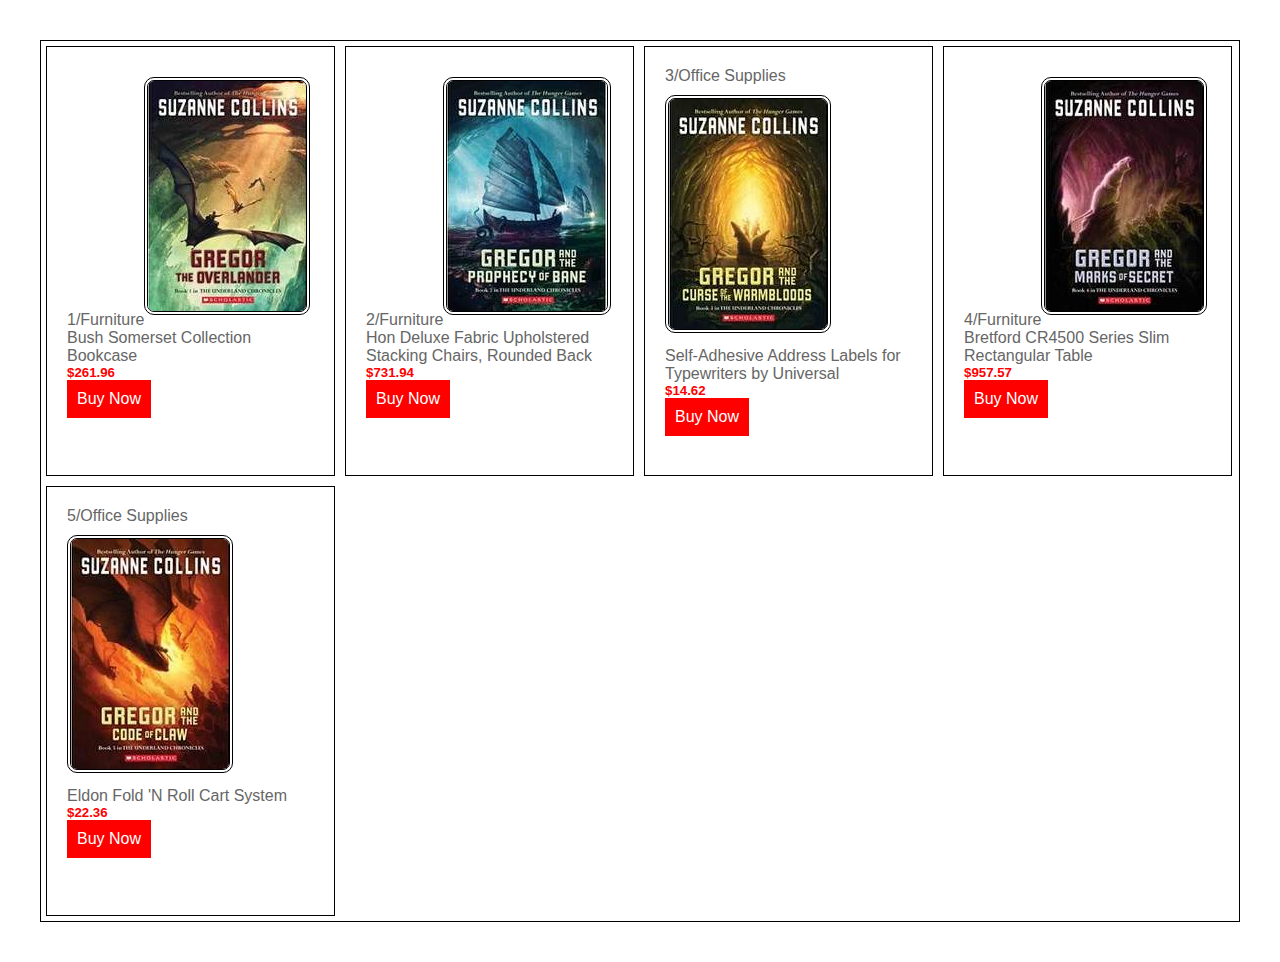
<file: index.html>
<!doctype html>
<html>
<head>
	<meta http-equiv="X-UA-Compatible" content="IE=edge">
	<meta name="viewport" content="width=device-width, initial-scale=1">
	<title>Document</title>
	<style>
		* {
			font-family: helvetica;
			padding: 0;
			margin: 0;
			color: #666;
			box-sizing: border-box;
		}

		#container {
			max-width: 1200px;
			margin: 40px auto;
			border: 1px solid #000;
		}

		.prod {
			width: 289px;
			border: 1px solid #000;
			margin: 5px;
			display: inline-block;
			vertical-align: top;
			padding: 20px;
			height: 430px;
		}

		.prod img {
			max-width: 100%;
			border: 4px double #000;
			border-radius: 10px;
			margin: 10px 0px;
		}

		.prod h5 {
			color: #F00;
		}

		.btn {
			display: inline-block;
			background-color: #f00;
			color: #fff;
			text-decoration: none;
			padding: 10px;
		}
	</style>
</head>
<body>
	<div id="container">
	<!--	<div class="prod">
			<h6>1 / Furniture</h6>
			<img src="http://media.cymaxstores.com/Images/5/436110-SM2.jpg">
			<p>Bush Somerset Collection Bookcase</p>
			<h5>$261.96</h5>
			<p><a href="proddetail.html#1" class="btn">Buy Now</a></p>
		</div>-->
	</div>

	<script src="https://ajax.googleapis.com/ajax/libs/jquery/3.3.1/jquery.min.js"></script>
	<script>
        
    //products is an array, id/category/product/price/image are keys
		products = [
			{
				"id": 1,
				"category": "Furniture",
				"product": "Bush Somerset Collection Bookcase",
				"price": 261.96,
				"image": "img/gregor_1_cover-210-exprev.jpg"
			},
			{
				"id": 2,
				"category": "Furniture",
				"product": "Hon Deluxe Fabric Upholstered Stacking Chairs, Rounded Back",
				"price": 731.94,
				"image": "img/gregor_2_cover-210-exprev.jpg"
			},
			{
				"id": 3,
				"category": "Office Supplies",
				"product": "Self-Adhesive Address Labels for Typewriters by Universal",
				"price": 14.62,
				"image": "img/gregor3_cover-210-exprev.jpg"
			},
			{
				"id": 4,
				"category": "Furniture",
				"product": "Bretford CR4500 Series Slim Rectangular Table",
				"price": 957.57,
				"image": "img/gregor_4_cover-210rev.jpg"
			},
			{
				"id": 5,
				"category": "Office Supplies",
				"product": "Eldon Fold 'N Roll Cart System",
				"price": 22.36,
				"image": "img/gregor_5_cover-210rev.jpg"
			}
		];
        
     
        for (var i = 0; i<products.length; ++i){
            console.log(i);
            console.log(products[i]);
            document.getElementById("container").innerHTML+='<div class="prod col-md-4"<h6>'+products[i].id+'/'+products[i].category+'</h6><img src="'+products[i].image+'"><p>'+products[i].product+'</p><h5>$'+products[i].price+'</h5><p><a href="proddetail.html#1" class="btn">Buy Now</a></p></div>';
        }
        
        /*	<div id="container">
	<!--	<div class="prod">
			<h6>1 / Furniture</h6>
			<img src="http://media.cymaxstores.com/Images/5/436110-SM2.jpg">
			<p>Bush Somerset Collection Bookcase</p>
			<h5>$261.96</h5>
			<p><a href="proddetail.html#1" class="btn">Buy Now</a></p>
		</div>-->
	</div>*/
        
        //instead of " and ' use below 
        //<h6>${products[i].id} / ${products[i].category}
        
        //if you have ; or line break they count as separate statements, so in inner HTML you should not have line breaks
        
        //in console log, call products and you will see array, products[0], products[2] etc, products[2].id, products[2]category
        
        //document.getElementById('container'), document.getElementById('container').innerHTML to get html from container ID
        
    //if you set document.getElementById('container').innerHTML = "hello", you will just get hello. The += appends to the inner HTML
        
        /*alternative: in for in loop if data set is array, 
        for (i in products){
            console.log(i);
            console.log(products[i]);
        }
        
        // here you can filter by Office Supplies but you can also use > for price for example:
        
           for (var i = 0; i<products.length; ++i){
            console.log(i);
            console.log(products[i]);
            if(products[i].category=="Office Supplies"){
            document.getElementById("container").innerHTML+='<div class="prod"<h6>'+products[i].id+'/'+products[i].category+'</h6><img src="'+products[i].image+'"><p>'+products[i].product+'</p><h5>$'+products[i].price+'</h5><p><a href="proddetail.html#1" class="btn">Buy Now</a></p></div>';
            }
        }
        */
    
	</script>
</body>
</html>
</file>
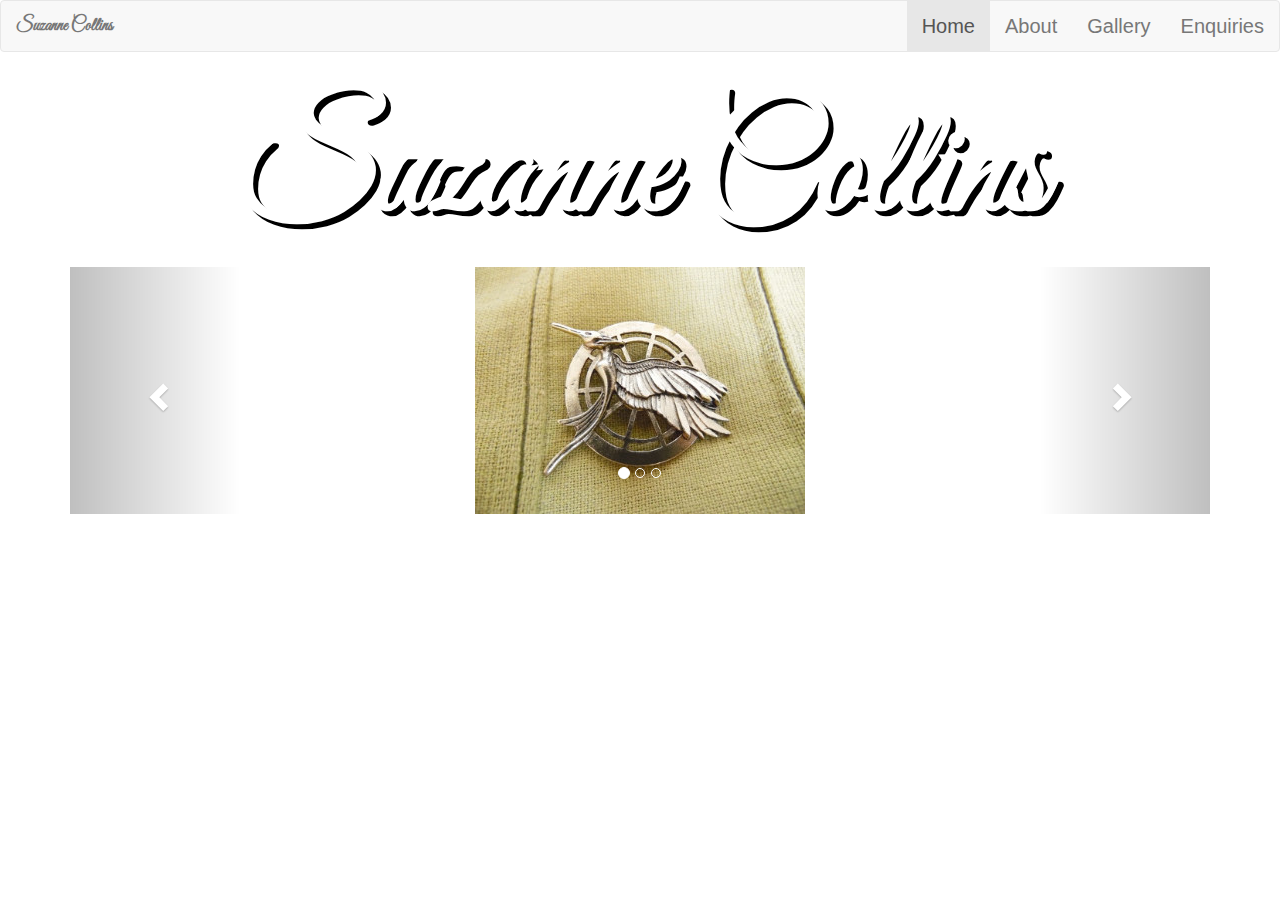
<file: gallery.html>
<!DOCTYPE html>
<html>

<head>
	<title>Suzanne Collins</title>
	<meta name="viewport" content="width=device-width, initial-scale=1, maximum-scale=1, user-scalable=no">
	<link rel="stylesheet" href="css/normalize.css">
	<link rel="stylesheet" href="css/bootstrap.min.css">
	<!--Some custom CSS for reference only-->
    <link rel="stylesheet" href="css/style.css">
    
	<style type="text/css">
		.carousel-inner>.item>img {
			margin: 0px auto;
		}
	</style>
    
    <link href="https://fonts.googleapis.com/css?family=Courgette|Great+Vibes|Marck+Script" rel="stylesheet">
</head>

<body>



	<!--mobile friendly hamburger menu-->
	<nav class="navbar navbar-default affix-top">
        <div class="navbar-header">
			<button type="button" class="navbar-toggle collapsed" data-toggle="collapse" data-target="#navbar-collapse" aria-expanded="false">
				<span class="glyphicon glyphicon-menu-hamburger"></span>
			</button>
            <a class="navbar-brand" href="#">Suzanne Collins</a>
        </div>
        <div class="collapse navbar-collapse" id="navbar-collapse">
			<ul class="nav navbar-nav navbar-right">
				<li class="active"><a href="index.html">Home</a></li>
				<li><a href="#">About</a></li>
				<li><a href="gallery.html">Gallery</a></li>
                <li><a href="#">Enquiries</a></li>
			</ul>
		</div>
    </nav>



	<!--carousel-->
	<div class="container">
        <h1>Suzanne Collins</h1>
		<div id="carousel-example-generic" class="carousel slide" data-ride="carousel">
			<!-- indicators -->
			<ol class="carousel-indicators">
				<li data-target="#carousel-example-generic" data-slide-to="0" class="active"></li>
				<li data-target="#carousel-example-generic" data-slide-to="1"></li>
				<li data-target="#carousel-example-generic" data-slide-to="2"></li>
			</ol>
			<!-- wrapper for slides -->
			<div class="carousel-inner" role="listbox">
				<!--slide 1-->
				<div class="item active">
					<img src="img/gallery_the-hunger-games-811955_330.jpg">
					<!--<div class="carousel-caption">
						<p>Luthur</p>
					</div>-->
				</div>
				<!--slide 2-->
				<div class="item">
					<img src="img/gallery_rat_and_me-330.jpg">
					<!--<div class="carousel-caption">
						<p>Sherlock</p>
					</div>-->
				</div>
				<!--slide 3-->
				<div class="item">
					<img src="img/gallery_central_park_ii-330-exp.jpg">
					<!--<div class="carousel-caption">
						<p>Penny Dreadful</p>
					</div>-->
				</div>
			</div>
			<!-- controls -->
			<a class="left carousel-control" href="#carousel-example-generic" role="button" data-slide="prev">
				<span class="glyphicon glyphicon-chevron-left" aria-hidden="true"></span>
				<span class="sr-only">Previous</span>
			</a>
			<a class="right carousel-control" href="#carousel-example-generic" role="button" data-slide="next">
				<span class="glyphicon glyphicon-chevron-right" aria-hidden="true"></span>
				<span class="sr-only">Next</span>
			</a>
		</div>
	</div>


	<script src="js/jquery.min.js"></script>
	<script src="js/bootstrap.min.js"></script>
</body>
</html>
</file>
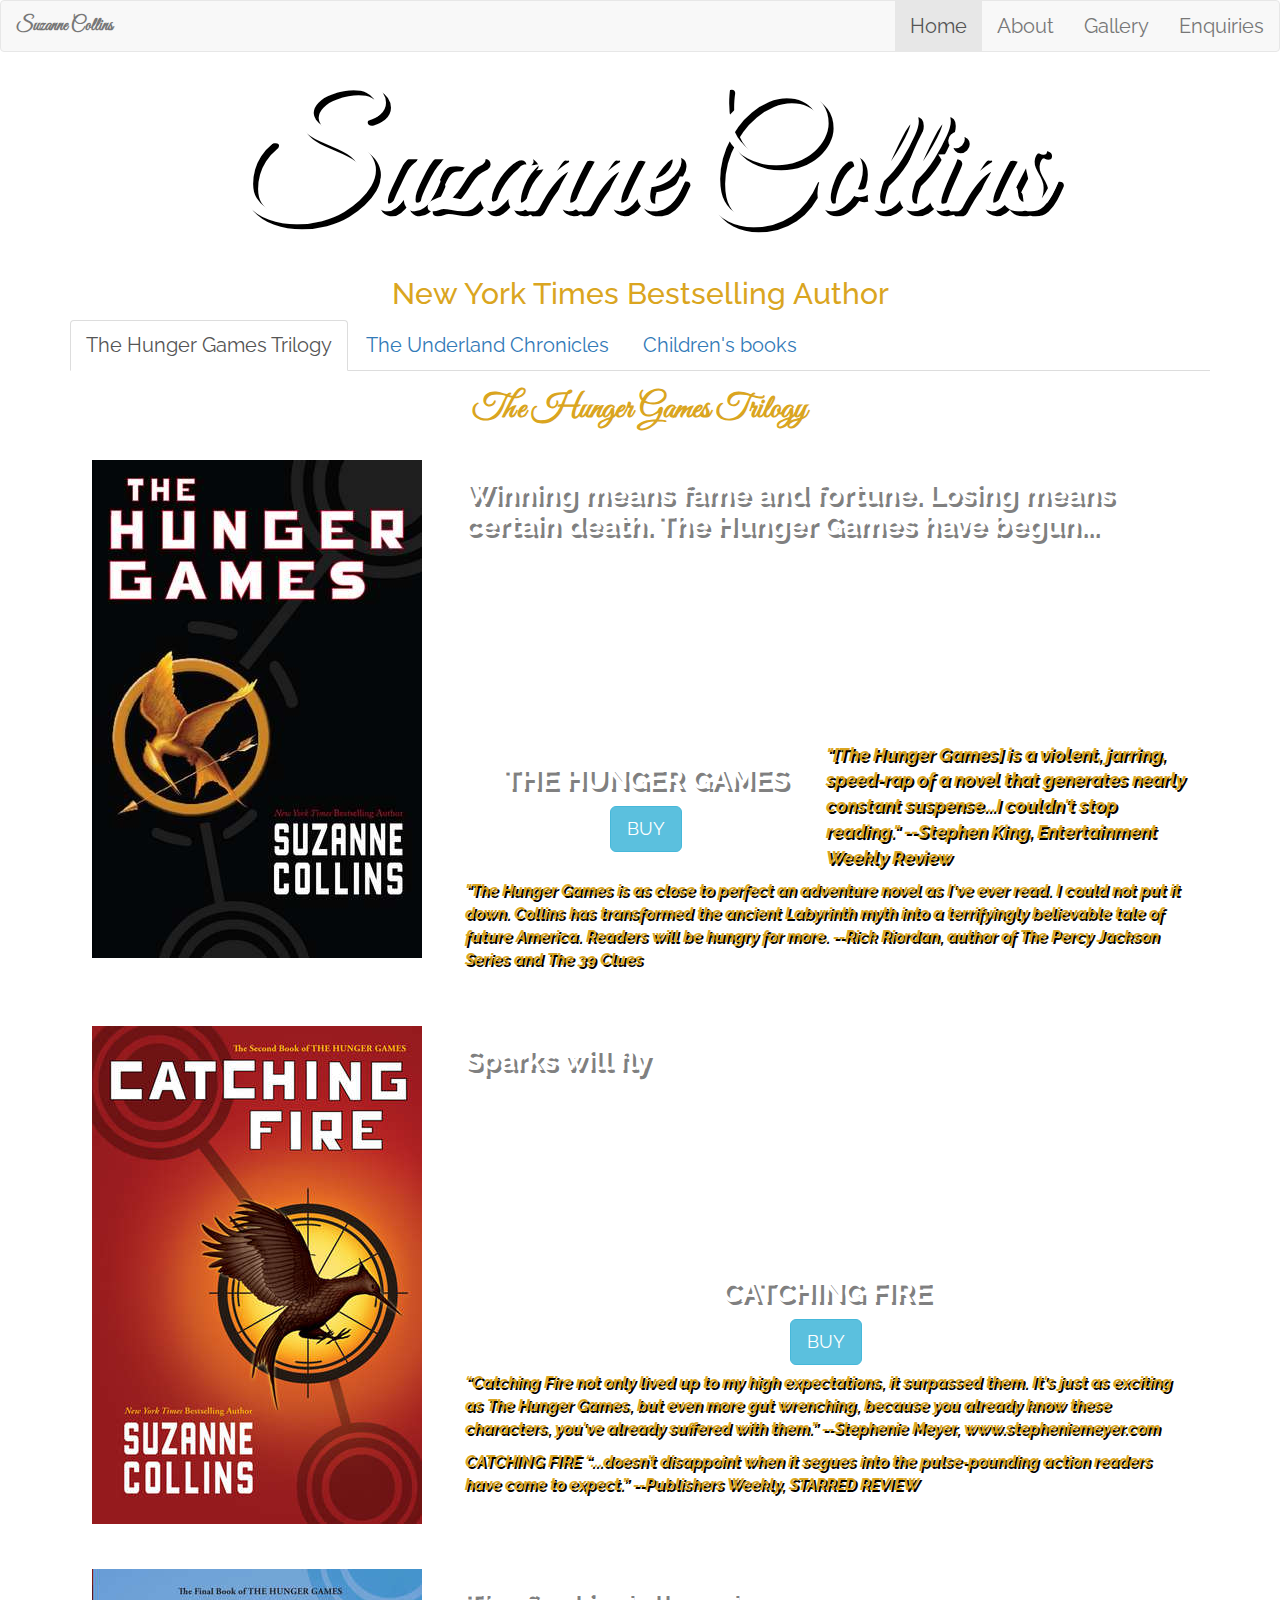
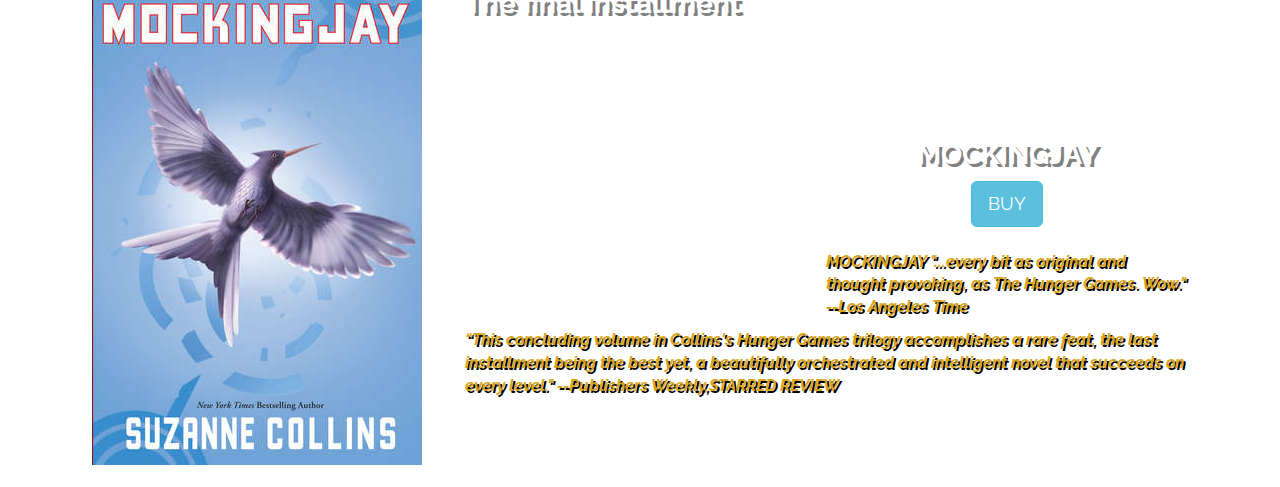
<file: indextocopy.html>
<!DOCTYPE html>
<html>
<head>
	<title>Suzanne Collins</title>

	<!--Required metatag and stylesheet-->
	<meta name="viewport" content="width=device-width, initial-scale=1, maximum-scale=1, user-scalable=no">
	<link rel="stylesheet" href="css/normalize.css">
	<link rel="stylesheet" href="css/bootstrap.min.css">

	<!--Custom styles here-->
	<link rel="stylesheet" href="css/style.css">
    
    <link href="https://fonts.googleapis.com/css?family=Raleway:780" rel="stylesheet">
    <link href="https://fonts.googleapis.com/css?family=Courgette|Marck+Script" rel="stylesheet">
    <link href="https://fonts.googleapis.com/css?family=Courgette|Great+Vibes|Marck+Script" rel="stylesheet">
   <link rel="stylesheet" href="https://cdnjs.cloudflare.com/ajax/libs/font-awesome/4.7.0/css/font-awesome.min.css">
</head>
<body>
	<!--Your HTML here-->
    <nav class="navbar navbar-default affix-top">
        <div class="navbar-header">
			<button type="button" class="navbar-toggle collapsed" data-toggle="collapse" data-target="#navbar-collapse" aria-expanded="false">
				<span class="glyphicon glyphicon-menu-hamburger"></span>
			</button>
            <a class="navbar-brand" href="#">Suzanne Collins</a>
        </div>
        <div class="collapse navbar-collapse" id="navbar-collapse">
			<ul class="nav navbar-nav navbar-right">
				<li class="active"><a href="index.html">Home</a></li>
				<li><a href="#">About</a></li>
				<li><a href="gallery.html">Gallery</a></li>
                <li><a href="#">Enquiries</a></li>
			</ul>
		</div>
    </nav>
   
    <div class="container"> 
        <h1>Suzanne Collins</h1>
        <h2>New York Times Bestselling Author</h2>

		<!--tabs-->
		<!--tabs navigation-->
		<ul class="nav nav-tabs">
            <li class="active"><a data-toggle="tab" href="#home">The Hunger Games Trilogy</a></li>
			<li><a data-toggle="tab" href="#menu2">The Underland Chronicles</a></li>
			<li><a data-toggle="tab" href="#menu3">Children's books</a></li>
		</ul>
        
		<!--tabs content-->
		<div class="col-md-12 tab-content">
			<div id="home" class="tab-pane fade in active">
                <h2>The Hunger Games Trilogy</h2>
                
                <div class="row">
                    <div class="col-md-4">
				        <img src="img/hg-jacket-330.jpg">
                    </div>
                    <div class="col-md-8">
                        <h3>Winning means fame and fortune. Losing means certain death. The Hunger Games have begun...</h3>
                        <p>Katniss is a 16-year-old girl living with her mother and younger sister in the poorest district of Panem, the remains of what used be North America. Long ago the districts waged war on the Capitol and were defeated. As part of the surrender terms, each district agreed to send one boy and one girl to appear in an annual televised event called, "The Hunger Games." The terrain, rules, and level of audience participation may change but one thing is constant: kill or be killed. When her sister is chosen by lottery, Katniss steps up to go in her place.(Scholastic Press, 2008)</p>
                        <div class="hungergamesdescription">
                            <div class="hungergamesdescriptiona">
                        <div class="row text-center">
                            <h3>THE HUNGER GAMES</h3>
                            <!--modal popup-->
                            <!--button to trigger modal-->
			                 <button type="button" class="btn btn-info btn-lg" data-toggle="modal" data-target="#myModal">BUY</button>
                            <!--modal container -->
                            <div class="modal fade" id="myModal" role="dialog">
				                <div class="modal-dialog">
                                <!-- modal content-->
                                <div class="modal-content">
                                    <!-- modal header-->
                                    <div class="modal-header">
                                        <button type="button" class="close" data-dismiss="modal">&times;</button>
                                        <h4 class="modal-title">Buy from</h4>
                                    </div>
                                    <!-- modal body-->
                                    <div class="modal-body">
                                        <a href="http://www.amazon.com"><button style="font-size:24px"><i class="fa fa-amazon"></i></button></a>
                                        <br>
                                        <br>
                                        <br>
                                        <a href="https://www.scholastic.com">Scholastic,Inc.</a>
                                        <br>
                                        <br>
                                        <br>
                                        <a href="https://www.barnesandnoble.com/">Barnes & Noble</a>
                                     </div>
                                     <!-- modal footer-->
                                     <div class="modal-footer">
                                        <button type="button" class="btn btn-default" data-dismiss="modal">Close</button>
                                     </div>
					               </div>
				                </div>
			                 </div>
		                  </div>
                            </div>
                            <div class="hungergamesdescriptionb">
                                <p>"[The Hunger Games] is a violent, jarring, speed-rap of a novel that generates nearly constant suspense...I couldn't stop reading."
                                --Stephen King, Entertainment Weekly Review</p>
                            </div>
                        </div>
                        <div class="hungergamesreviews">
                            <p>"The Hunger Games is as close to perfect an adventure novel as I've ever read. I could not put it down. Collins has transformed the ancient Labyrinth myth into a terrifyingly believable tale of future America. Readers will be hungry for more.
                            --Rick Riordan, author of The Percy Jackson Series and The 39 Clues</p>
                        </div>
                    </div>
                </div>
                
                <div class="row">
                    <div class="col-md-4">
				        <img src="img/catching_fire_c-330.jpg">
                    </div>
                    <div class="col-md-8">
                        <h3>Sparks will fly</h3>
                        <p>Much to her shock, Katniss has fueled an unrest she's afraid she cannot stop. And what scares her more is that she's not entirely convinced she should try. As time draws near for Katniss and Peeta to visit the districts on the Capitol's cruel Victory Tour, the stakes are higher than ever. If they can't prove, without a shadow of a doubt, that they are lost in their love for each other, the consequences will be horrifying.(Scholastic Press, 2009)</p>
                        <div class="row text-center">
                            <h3>CATCHING FIRE</h3>
                            <!--modal popup-->
                            <!--button to trigger modal-->
			                 <button type="button" class="btn btn-info btn-lg" data-toggle="modal" data-target="#myModal">BUY</button>
                            <!--modal container -->
                            <div class="modal fade" id="myModal" role="dialog">
				                <div class="modal-dialog">
                                <!-- modal content-->
                                <div class="modal-content">
                                    <!-- modal header-->
                                    <div class="modal-header">
                                        <button type="button" class="close" data-dismiss="modal">&times;</button>
                                        <h4 class="modal-title">Buy from</h4>
                                    </div>
                                    <!-- modal body-->
                                    <div class="modal-body">
				                        <a href="http://www.amazon.com"><button style="font-size:24px"><i class="fa fa-amazon"></i></button></a>>
                                        <br>
                                        <br>
                                        <br>
                                        <a href="https://www.scholastic.com">Scholastic,Inc.</a>
                                        <br>
                                        <br>
                                        <br>
                                        <a href="https://www.barnesandnoble.com/">Barnes & Noble</a>
                                     </div>
                                     <!-- modal footer-->
                                     <div class="modal-footer">
                                        <button type="button" class="btn btn-default" data-dismiss="modal">Close</button>
                                     </div>
					               </div>
				                </div>
			                 </div>
		                  </div>
                        <div class="catchingfirereviews">
                            <p>“Catching Fire not only lived up to my high expectations, it surpassed them. It's just as exciting as The Hunger Games, but even more gut wrenching, because you already know these characters, you've already suffered with them.”
                            --Stephenie Meyer, www.stepheniemeyer.com</p>
                            <p>CATCHING FIRE “...doesn’t disappoint when it segues into the pulse-pounding action readers have come to expect.”
                            --Publishers Weekly, STARRED REVIEW</p>
                        </div>
                    </div>
                </div>
                
                <div class="row">
                    <div class="col-md-4">
				        <img src="img/mockingjaycover-330.jpg">
                    </div>
                    <div class="col-md-8">
                        <h3>The final installment</h3>
                        <p>Katniss Everdeen, girl on fire, has survived, even though her home has been destroyed. There are rebels. There are new leaders. A revolution is unfolding.(Scholastic Press, 2010)</p>
                            <div class="mockingjaydescription">
                                <div class="mockingjaydescriptiona">
                                    <ul>
                                        <li>#1 USA Today Bestseller</li>
                                        <li>#1 New York Times Bestseller</li>
                                        <li>#1 Wall Street Journal Bestseller</li> 
                                        <li>#1 Publishers Weekly Bestseller</li>
                                        <li>A New York Times Notable Children's Book of 2010</li>
                                        <li>A New York Times Book Review Editors' Choice</li>
                                        <li>A 2010 Booklist Editors' Choice</li>
                                        <li>A 2010 Kirkus Best Book of the Year</li>
                                        <li>A Publishers Weekly Best Book of 2010</li>
                                        <li>An NPR Best Book of 2010</li>
                                    </ul>
                                </div>
                                
                                <div class="mockingjaydescriptionb">
                                    
                            <div class="row text-center">
                                <h3>MOCKINGJAY</h3>
                            <!--modal popup-->
                            <!--button to trigger modal-->
			                 <button type="button" class="btn btn-info btn-lg" data-toggle="modal" data-target="#myModal">BUY</button>
                            <!--modal container -->
                            <div class="modal fade" id="myModal" role="dialog">
				                <div class="modal-dialog">
                                <!-- modal content-->
                                <div class="modal-content">
                                    <!-- modal header-->
                                    <div class="modal-header">
                                        <button type="button" class="close" data-dismiss="modal">&times;</button>
                                        <h4 class="modal-title">Buy from</h4>
                                    </div>
                                    <!-- modal body-->
                                    <div class="modal-body">
				                        <a href="http://www.amazon.com"><button style="font-size:24px"><i class="fa fa-amazon"></i></button></a>
                                        <br>
                                        <br>
                                        <br>
                                        <a href="https://www.scholastic.com">Scholastic,Inc.</a>
                                        <br>
                                        <br>
                                        <br>
                                        <a href="https://www.barnesandnoble.com/">Barnes & Noble</a>
                                     </div>
                                     <!-- modal footer-->
                                     <div class="modal-footer">
                                        <button type="button" class="btn btn-default" data-dismiss="modal">Close</button>
                                     </div>
					               </div>
				                </div>
			                 </div>
		                  </div>
                                    <br>
                                    <p>MOCKINGJAY "...every bit as original and thought provoking, as The Hunger Games. Wow."
                                    --Los Angeles Time</p>
                                </div>
                            </div>
 
                            <div class="mockingjayreviews">
                                <p>“This concluding volume in Collins's Hunger Games trilogy accomplishes a rare feat, the last installment being the best yet, a beautifully orchestrated and intelligent novel that succeeds on every level."
                                --Publishers Weekly,STARRED REVIEW</p>        
                            </div>  
                        </div>
                </div>
            </div>
		
                <div id="menu2" class="tab-pane fade">
			         <h2>The Underland Chronicles</h2>
                    <div class="row">
                    <div class="col-md-3">
				        <img src="img/gregor_1_cover-210-exprev.jpg">
                    </div>
                    <div class="col-md-9">
                        <h3>Travel to the Underland with Gregor.</h3>
                        <p>Meet Gregor, a kid from New York City, who falls out of his laundry room into a fantastical subterranean world called the Underland. Accompanied by his toddler sister, Boots, he encounters giant talking creatures-- cockroaches, bats, spiders and rats--and an unusual society of humans. And they’re all expecting him...(Scholastic Press, 2003)</p>
                        <div class="row text-center">
                            <h3>GREGOR THE OVERLANDER</h3>
                            <!--modal popup-->
                            <!--button to trigger modal-->
			                 <button type="button" class="btn btn-info btn-lg" data-toggle="modal" data-target="#myModal">BUY</button>
                            <!--modal container -->
                            <div class="modal fade" id="myModal" role="dialog">
				                <div class="modal-dialog">
                                <!-- modal content-->
                                <div class="modal-content">
                                    <!-- modal header-->
                                    <div class="modal-header">
                                        <button type="button" class="close" data-dismiss="modal">&times;</button>
                                        <h4 class="modal-title">Buy from</h4>
                                    </div>
                                    <!-- modal body-->
                                    <div class="modal-body">
				                        <a href="http://www.amazon.com"><button style="font-size:24px"><i class="fa fa-amazon"></i></button></a>
                                        <br>
                                        <br>
                                        <br>
                                        <a href="https://www.scholastic.com">Scholastic,Inc.</a>
                                        <br>
                                        <br>
                                        <br>
                                        <a href="https://www.barnesandnoble.com/">Barnes & Noble</a>
                                     </div>
                                     <!-- modal footer-->
                                     <div class="modal-footer">
                                        <button type="button" class="btn btn-default" data-dismiss="modal">Close</button>
                                     </div>
					               </div>
				                </div>
			                 </div>
		                  </div>
                        <br>
                        <div class="underlandreviews">
                            <p>GREGOR THE OVERLANDER“...readers will likely find [the Underland] to be a fantastically engaging place.”
                            --Publishers Weekly, STARRED REVIEW</p>
                        </div>
                    </div>
                </div>
            </div>

				<!--
                <img src="img/gregor_2_cover-210-exprev.jpg">
                <p>When giant roaches kidnap Boots and spirit her back to the Underland, Gregor follows to retrieve her. Soon he discovers that they are both implicated in “The Prophecy of Bane,” which warns of the dangers of a terrifying white rat. Guess whose job it is to destroy it? (Scholastic Press, 2004)</p>
                
                <img src="img/gregor3_cover-210-exprev.jpg">
                <p>Gregor and Boots must return to the Underland to help find a cure for a deadly plague called the Curse of the Warmbloods. Gregor is desperate to succeed because, along with several of his Underland friends, a member of his own family is stricken. (Scholastic Press, 2005)</p>
                
                <img src="img/gregor_4_cover-210rev.jpg">
                <p>Gregor sets out to solve a mystery involving the Underland mice and ends up discovering a terrible secret. This book leads right into the fifth and final book of the series, "Gregor and the Code of Claw."(Scholastic Press, 2006)</p>
                
                <img src="img/gregor_5_cover-210rev.jpg">
                <p>Everyone in the Underland has been taking great pains to keep The Prophecy of Time from Gregor. Gregor knows it must say something awful but he never imagined just how awful: It calls for the warrior's death. Now, with an army of rats approaching, and his mom and sister still in Regalia, Gregor the warrior must gather up his courage to help defend Regalia and get his family home safely. The entire existence of the Underland is in Gregor's hands, and time is running out. There is a code to be cracked, a mysterious new princess, Gregor's burgeoning dark side, and a war to end all wars.(Scholastic Press, 2007)</p>-->
			
                <div id="menu3" class="tab-pane fade">
				    <h2>Children's books</h2>
                    <div class="row">
                    <div class="col-md-3">
				        <img src="img/yotj_cover-330.jpg">
                    </div>
                    <div class="col-md-9">
                        <h3>An autobiographical picture book!</h3>
                        <p>When Suzy's father is called to war in a faraway jungle, she struggles to deal with his absence.(Scholastic Press, 2013)</p>
                        <div class="yearjungledescription">
                            <div class="yearjungledescriptiona">
                                <p>"Important and necessary."
                                --Kirkus Reviews, STARRED REVIEW</p>
                            </div>
                            <div class="yearjungledescriptionb">
                        <div class="row text-center">
                            <h3>YEAR OF THE JUNGLE</h3>
                            <!--modal popup-->
                            <!--button to trigger modal-->
			                 <button type="button" class="btn btn-info btn-lg" data-toggle="modal" data-target="#myModal">BUY</button>
                            <!--modal container -->
                            <div class="modal fade" id="myModal" role="dialog">
				                <div class="modal-dialog">
                                <!-- modal content-->
                                <div class="modal-content">
                                    <!-- modal header-->
                                    <div class="modal-header">
                                        <button type="button" class="close" data-dismiss="modal">&times;</button>
                                        <h4 class="modal-title">Buy from</h4>
                                    </div>
                                    <!-- modal body-->
                                    <div class="modal-body">
				                        <a href="http://www.amazon.com"><button style="font-size:24px"><i class="fa fa-amazon"></i></button></a>
                                        <br>
                                        <br>
                                        <br>
                                        <a href="https://www.scholastic.com">Scholastic,Inc.</a>
                                        <br>
                                        <br>
                                        <br>
                                        <a href="https://www.barnesandnoble.com/">Barnes & Noble</a>
                                     </div>
                                     <!-- modal footer-->
                                     <div class="modal-footer">
                                        <button type="button" class="btn btn-default" data-dismiss="modal">Close</button>
                                     </div>
					               </div>
				                </div>
			                 </div>
		                  </div>
                            </div>

                        </div>
                    </div>
                </div>
            </div>
            
        </div>
    </div>

	

	<!--Required scripts-->
	<script src="js/jquery.min.js"></script>
	<script src="js/bootstrap.min.js"></script>

	<!--Custom script here-->
	<script></script>
</body>

</html>
</file>
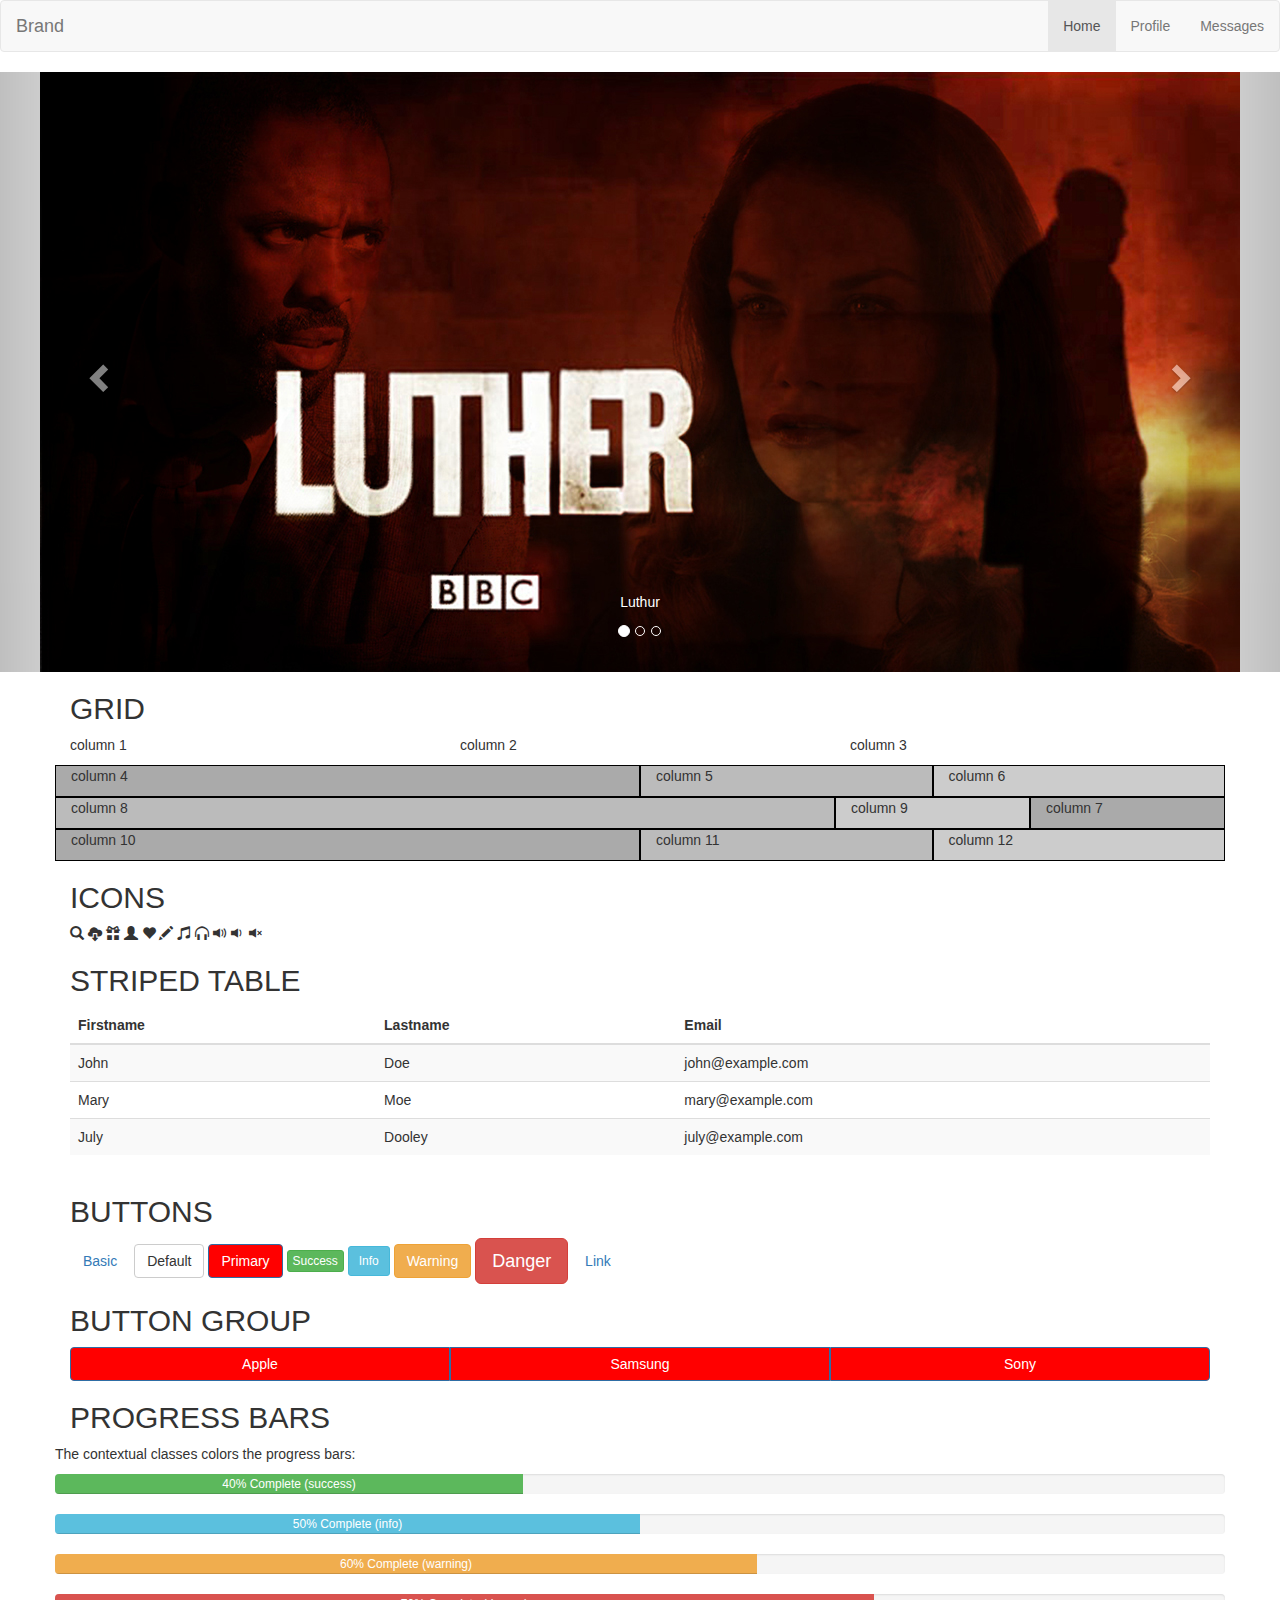
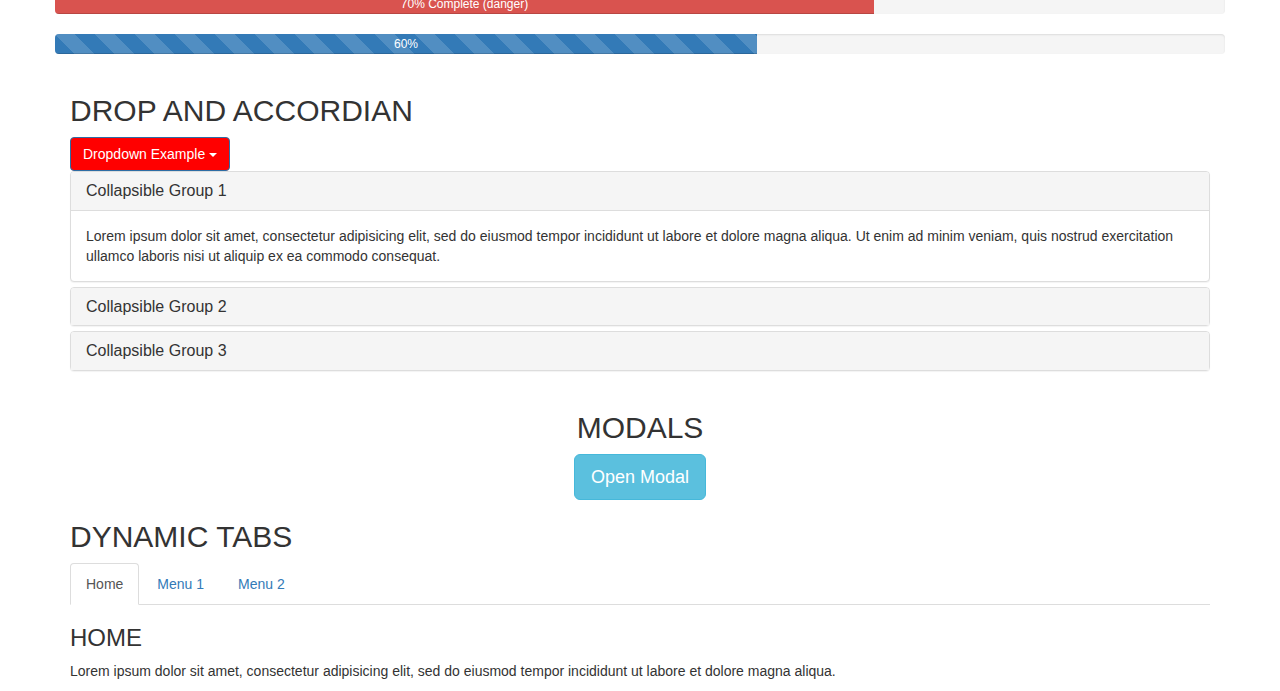
<file: reference.html>
<!DOCTYPE html>
<html>

<head>
	<title>bootstrap reference</title>
	<meta name="viewport" content="width=device-width, initial-scale=1, maximum-scale=1, user-scalable=no">
	<link rel="stylesheet" href="css/normalize.css">
	<link rel="stylesheet" href="css/bootstrap.min.css">
	<!--Some custom CSS for reference only-->
	<style type="text/css">
		.cola, .colb, .colc{
			border: 1px #000 solid;
		}

		.cola {
			background: #aaa;
		}

		.colb {
			background: #bbb;
		}

		.colc {
			background: #ccc;
		}

		.carousel-inner>.item>img {
			margin: 0px auto;
		}

		.cola p, .colb p, .colc p{
			color:#333;
		}
		
		.btn-primary{
			background-color: #f00;
		}

		@media screen and (max-width: 900px) {
			.cola p, .colb p, .colc p{
				color: #fff;
			}
		}
	</style>
</head>

<body>



	<!--mobile friendly hamburger menu-->
	<nav class="navbar navbar-default affix-top">
		<div class="navbar-header">
			<button type="button" class="navbar-toggle collapsed" data-toggle="collapse" data-target="#navbar-collapse" aria-expanded="false">
				<span class="glyphicon glyphicon-menu-hamburger"></span>
			</button>
			<a class="navbar-brand" href="#">Brand</a>
		</div>
		<div class="collapse navbar-collapse" id="navbar-collapse">
			<ul class="nav navbar-nav navbar-right">
				<li class="active"><a href="#">Home</a></li>
				<li><a href="#">Profile</a></li>
				<li><a href="#">Messages</a></li>
			</ul>
		</div>
	</nav>



	<!--carousel-->
	<div class="fluid-container">
		<div id="carousel-example-generic" class="carousel slide" data-ride="carousel">
			<!-- indicators -->
			<ol class="carousel-indicators">
				<li data-target="#carousel-example-generic" data-slide-to="0" class="active"></li>
				<li data-target="#carousel-example-generic" data-slide-to="1"></li>
				<li data-target="#carousel-example-generic" data-slide-to="2"></li>
			</ol>
			<!-- wrapper for slides -->
			<div class="carousel-inner" role="listbox">
				<!--slide 1-->
				<div class="item active">
					<img src="img/wall1.jpg">
					<div class="carousel-caption">
						<p>Luthur</p>
					</div>
				</div>
				<!--slide 2-->
				<div class="item">
					<img src="img/wall2.jpg">
					<div class="carousel-caption">
						<p>Sherlock</p>
					</div>
				</div>
				<!--slide 3-->
				<div class="item">
					<img src="img/wall3.jpg">
					<div class="carousel-caption">
						<p>Penny Dreadful</p>
					</div>
				</div>
			</div>
			<!-- controls -->
			<a class="left carousel-control" href="#carousel-example-generic" role="button" data-slide="prev">
				<span class="glyphicon glyphicon-chevron-left" aria-hidden="true"></span>
				<span class="sr-only">Previous</span>
			</a>
			<a class="right carousel-control" href="#carousel-example-generic" role="button" data-slide="next">
				<span class="glyphicon glyphicon-chevron-right" aria-hidden="true"></span>
				<span class="sr-only">Next</span>
			</a>
		</div>
	</div>



	<!--Grid-->
	<!--start with container-->
	<div class="container">
		<h2 class="text-uppercase">Grid</h2>
		<!--then a row-->
		<div class="row">
			<!--then columns-->
			<div class="col-xs-4">
				<p>column 1</p>
			</div>
			<div class="col-xs-4">
				<p>column 2</p>
			</div>
			<div class="col-xs-4">
				<p>column 3</p>
			</div>
		</div>
	</div>
	<!--Another Example Grid-->
	<div class="container">
		<div class="row">
			<div class="col-md-6 cola">
				<p>column 4</p>
			</div>
			<div class="col-md-3 colb">
				<p>column 5</p>
			</div>
			<div class="col-md-3 colc">
				<p>column 6</p>
			</div>
		</div>
		<div class="row">
			<div class="col-sm-2 col-sm-push-10 cola">
				<p>column 7</p>
			</div>
			<div class="col-sm-8 col-sm-pull-2 colb">
				<p>column 8</p>
			</div>
			<div class="col-sm-2 col-sm-pull-2 colc">
				<p>column 9</p>
			</div>
		</div>
		<div class="row">
			<div class="col-xs-6 cola">
				<p>column 10</p>
			</div>
			<div class="col-xs-3 colb">
				<p>column 11</p>
			</div>
			<div class="col-xs-3 colc">
				<p>column 12</p>
			</div>
		</div>
	</div>


	<div class="container">
		<h2 class="text-uppercase">Icons</h2>
		<!--icons-->
		<span class="glyphicon glyphicon-search" aria-hidden="true"></span>
		<span class="glyphicon glyphicon-cloud-download" aria-hidden="true"></span>
		<span class="glyphicon glyphicon-gift" aria-hidden="true"></span>
		<span class="glyphicon glyphicon-user" aria-hidden="true"></span>
		<span class="glyphicon glyphicon-heart" aria-hidden="true"></span>
		<span class="glyphicon glyphicon-pencil" aria-hidden="true"></span>
		<span class="glyphicon glyphicon-music" aria-hidden="true"></span>
		<span class="glyphicon glyphicon-headphones" aria-hidden="true"></span>
		<span class="glyphicon glyphicon-volume-up" aria-hidden="true"></span>
		<span class="glyphicon glyphicon-volume-down" aria-hidden="true"></span>
		<span class="glyphicon glyphicon-volume-off" aria-hidden="true"></span>
	</div>



	<!--prestyled tables-->
	<div class="container">
		<h2 class="text-uppercase">Striped table</h2>
		<table class="table table-striped">
			<thead>
				<tr>
					<th>Firstname</th>
					<th>Lastname</th>
					<th>Email</th>
				</tr>
			</thead>
			<tbody>
				<tr>
					<td>John</td>
					<td>Doe</td>
					<td>john@example.com</td>
				</tr>
				<tr>
					<td>Mary</td>
					<td>Moe</td>
					<td>mary@example.com</td>
				</tr>
				<tr>
					<td>July</td>
					<td>Dooley</td>
					<td>july@example.com</td>
				</tr>
			</tbody>
		</table>
	</div>



	<!--prestyled buttons-->
	<div class="container">
		<h2 class="text-uppercase">Buttons</h2>
		<a href="#" class="btn">Basic</a>
		<a href="#" class="btn btn-default">Default</a>
		<a href="#" class="btn btn-primary">Primary</a>
		<a href="#" class="btn btn-success btn-xs">Success</a>
		<a href="#" class="btn btn-info btn-sm">Info</a>
		<a href="#" class="btn btn-warning btn-md">Warning</a>
		<a href="#" class="btn btn-danger btn-lg">Danger</a>
		<a href="#" class="btn btn-link">Link</a>
	</div>
	<div class="container">
		<h2 class="text-uppercase">Button Group</h2>
		<div class="btn-group btn-group-justified">
			<a href="#" class="btn btn-primary">Apple</a>
			<a href="#" class="btn btn-primary">Samsung</a>
			<a href="#" class="btn btn-primary">Sony</a>
		</div>
	</div>



	<div class="container">
		<h2 class="text-uppercase">Progress Bars</h2>
		<!--progress bars-->
		<div class="row">
			<p>The contextual classes colors the progress bars:</p>
			<div class="progress">
				<div class="progress-bar progress-bar-success active" role="progressbar" aria-valuenow="40" aria-valuemin="0" aria-valuemax="100" style="width:40%">
					40% Complete (success)
				</div>
			</div>
			<div class="progress">
				<div class="progress-bar progress-bar-info" role="progressbar" aria-valuenow="50" aria-valuemin="0" aria-valuemax="100" style="width:50%">
					50% Complete (info)
				</div>
			</div>
			<div class="progress">
				<div class="progress-bar progress-bar-warning" role="progressbar" aria-valuenow="60" aria-valuemin="0" aria-valuemax="100" style="width:60%">
					60% Complete (warning)
				</div>
			</div>
			<div class="progress">
				<div class="progress-bar progress-bar-danger" role="progressbar" aria-valuenow="70" aria-valuemin="0" aria-valuemax="100" style="width:70%">
					70% Complete (danger)
				</div>
			</div>
			<div class="progress">
				<div class="progress-bar progress-bar-striped active" role="progressbar" aria-valuenow="60" aria-valuemin="0" aria-valuemax="100" style="width:60%">
					60%
				</div>
			</div>
		</div>
	</div>

	<div class="container">
		<h2 class="text-uppercase">Drop and Accordian</h2>

				<!--dropdown-->
				<div class="dropdown">
					<button class="btn btn-primary dropdown-toggle" type="button" data-toggle="dropdown">
						Dropdown Example <span class="caret"></span>
					</button>
					<ul class="dropdown-menu">
						<li><a href="#">HTML</a></li>
						<li><a href="#">CSS</a></li>
						<li><a href="#">JavaScript</a></li>
					</ul>
				</div>

				<!--accordian-->
				<div class="panel-group" id="accordion">
					<div class="panel panel-default">
						<div class="panel-heading">
							<h4 class="panel-title">
								<a data-toggle="collapse" data-parent="#accordion" href="#collapse1">
									Collapsible Group 1
								</a>
							</h4>
						</div>
						<div id="collapse1" class="panel-collapse collapse in">
							<div class="panel-body">
								Lorem ipsum dolor sit amet, consectetur adipisicing elit, sed do eiusmod tempor incididunt ut labore et dolore magna aliqua. Ut enim ad minim veniam, quis nostrud exercitation ullamco laboris nisi ut aliquip ex ea commodo consequat.
							</div>
						</div>
					</div>
					<div class="panel panel-default">
						<div class="panel-heading">
							<h4 class="panel-title">
								<a data-toggle="collapse" data-parent="#accordion" href="#collapse2">
									Collapsible Group 2
								</a>
							</h4>
						</div>
						<div id="collapse2" class="panel-collapse collapse">
							<div class="panel-body">
								Lorem ipsum dolor sit amet, consectetur adipisicing elit, sed do eiusmod tempor incididunt ut labore et dolore magna aliqua. Ut enim ad minim veniam, quis nostrud exercitation ullamco laboris nisi ut aliquip ex ea commodo consequat.
							</div>
						</div>
					</div>
					<div class="panel panel-default">
						<div class="panel-heading">
							<h4 class="panel-title">
								<a data-toggle="collapse" data-parent="#accordion" href="#collapse3">
									Collapsible Group 3
								</a>
							</h4>
						</div>
						<div id="collapse3" class="panel-collapse collapse">
							<div class="panel-body">
								Lorem ipsum dolor sit amet, consectetur adipisicing elit, sed do eiusmod tempor incididunt ut labore et dolore magna aliqua. Ut enim ad minim veniam, quis nostrud exercitation ullamco laboris nisi ut aliquip ex ea commodo consequat.
							</div>
						</div>
					</div>
				</div>

	</div>
	<div class="container">
		<div class="row text-center">
			<h2 class="text-uppercase">Modals</h2>

			<!--modal popup-->
			<!--button to trigger modal-->
			<button type="button" class="btn btn-info btn-lg" data-toggle="modal" data-target="#myModal">
				Open Modal
			</button>

			<!--modal container -->
			<div class="modal fade" id="myModal" role="dialog">
				<div class="modal-dialog">
					<!-- modal content-->
					<div class="modal-content">
						<!-- modal header-->
						<div class="modal-header">
							<button type="button" class="close" data-dismiss="modal">&times;</button>
							<h4 class="modal-title">Modal Header</h4>
						</div>
						<!-- modal body-->
						<div class="modal-body">
							<p>Some text in the modal.</p>
						</div>
						<!-- modal footer-->
						<div class="modal-footer">
							<button type="button" class="btn btn-default" data-dismiss="modal">Close</button>
						</div>
					</div>
				</div>
			</div>

		</div>
	</div>

	<div class="container">
		<h2 class="text-uppercase">Dynamic Tabs</h2>

		<!--tabs-->
		<!--tabs navigation-->
		<ul class="nav nav-tabs">
			<li class="active"><a data-toggle="tab" href="#home">Home</a></li>
			<li><a data-toggle="tab" href="#menu2">Menu 1</a></li>
			<li><a data-toggle="tab" href="#menu3">Menu 2</a></li>
		</ul>

		<!--tabs content-->
		<div class="tab-content">
			<div id="home" class="tab-pane fade in active">
				<h3>HOME</h3>
				<p>Lorem ipsum dolor sit amet, consectetur adipisicing elit, sed do eiusmod tempor incididunt ut labore et dolore magna aliqua.</p>
			</div>
			<div id="menu2" class="tab-pane fade">
				<h3>Menu 2</h3>
				<p>Sed ut perspiciatis unde omnis iste natus error sit voluptatem accusantium doloremque laudantium, totam rem aperiam.</p>
			</div>
			<div id="menu3" class="tab-pane fade">
				<h3>Menu 3</h3>
				<p>this is new</p>
			</div>
		</div>
	</div>

	<script src="js/jquery.min.js"></script>
	<script src="js/bootstrap.min.js"></script>
</body>
</html>
</file>
<file: css/style.css>
*{
    padding: 0px;
    margin: 0px;
}

body{
    background-repeat: repeat;
    font-family: 'Raleway', sans-serif;
    color: white;
}

.navbar-brand{
    font-family: 'Great Vibes', cursive;
    font-weight: bold;
}

.navbar-header{
    color: goldenrod;
}

div{
    box-sizing:border-box;
}

.container h1{
    text-align: center;
    color: white;
    font-size: 150px;
    text-shadow: 5px 5px black; 
    font-weight: bold;
    font-family: 'Great Vibes', cursive;
}


li a{
    font-size: 20px;
}


.container h2{
    text-align: center;
    color: goldenrod;
}

.row, .col-md-4, .col-md-8{
    padding: 1%;
}

#home h2, #menu2 h2, #menu3 h2{
    font-family: 'Great Vibes', cursive;
}

.tab-content h2{
    color: white;
    font-weight: bolder;
    font-family: 'Raleway', sans-serif;
    font-size: 34px;
    color: goldenrod;
}

.modal-content h4{
    color: black;
}

.modal-body>button{
    background-color:black;
}

.modal-body a{
    color: goldenrod;
    font-weight: bold;
    font-size: 24px;
}

.row h3{
    font-weight: bolder;
    font-size: 28px;
    text-shadow: 3px 3px grey;
}

.row p{
    font-size: 18px;
}

.mockingjaydescription, .hungergamesdescription, .yearjungledescription{
    display: flex;
}

.yearjungledescriptiona{
    display: flex;
    align-items: center;
}

.mockingjaydescriptiona, .mockingjaydescriptionb, .hungergamesdescriptiona, .hungergamesdescriptionb, .yearjungledescriptiona, .yearjungledescriptionb{
    flex: 1;
}

.hungergamesreviews p, .catchingfirereviews p, .hungergamesdescriptionb, .mockingjaydescriptionb p, .mockingjayreviews p, .underlandreviews p, .yearjungledescriptiona{
    font-style: italic;
    font-size: 16px;
    color: goldenrod;
    font-weight: bold;
    text-shadow: 2px 2px black; 
}

@media screen and (max-width: 1190px){
    .col-md-8{
        padding-left: 40px;
    }
    .col-md-9{
        padding-left: 60px;
    }
}

@media screen and (max-width: 800px){
    .container h1{
        font-size: 100px;
    }
    .col-md-4, .col-md-3{
        display: flex;
        justify-content: center;
    }
    .col-md-8{
        padding-right: 40px;
    }
    .col-md-9{
        padding-right: 60px;
    }
}

@media screen and (max-width: 375px){
    .container h1{
        font-size: 70px;
    }
    .col-md-4{
        display: flex;
        justify-content: center;
    }
    .mockingjaydescription, .hungergamesdescription, .yearjungledescription{
        flex-direction: column;
    }
}
</file>
